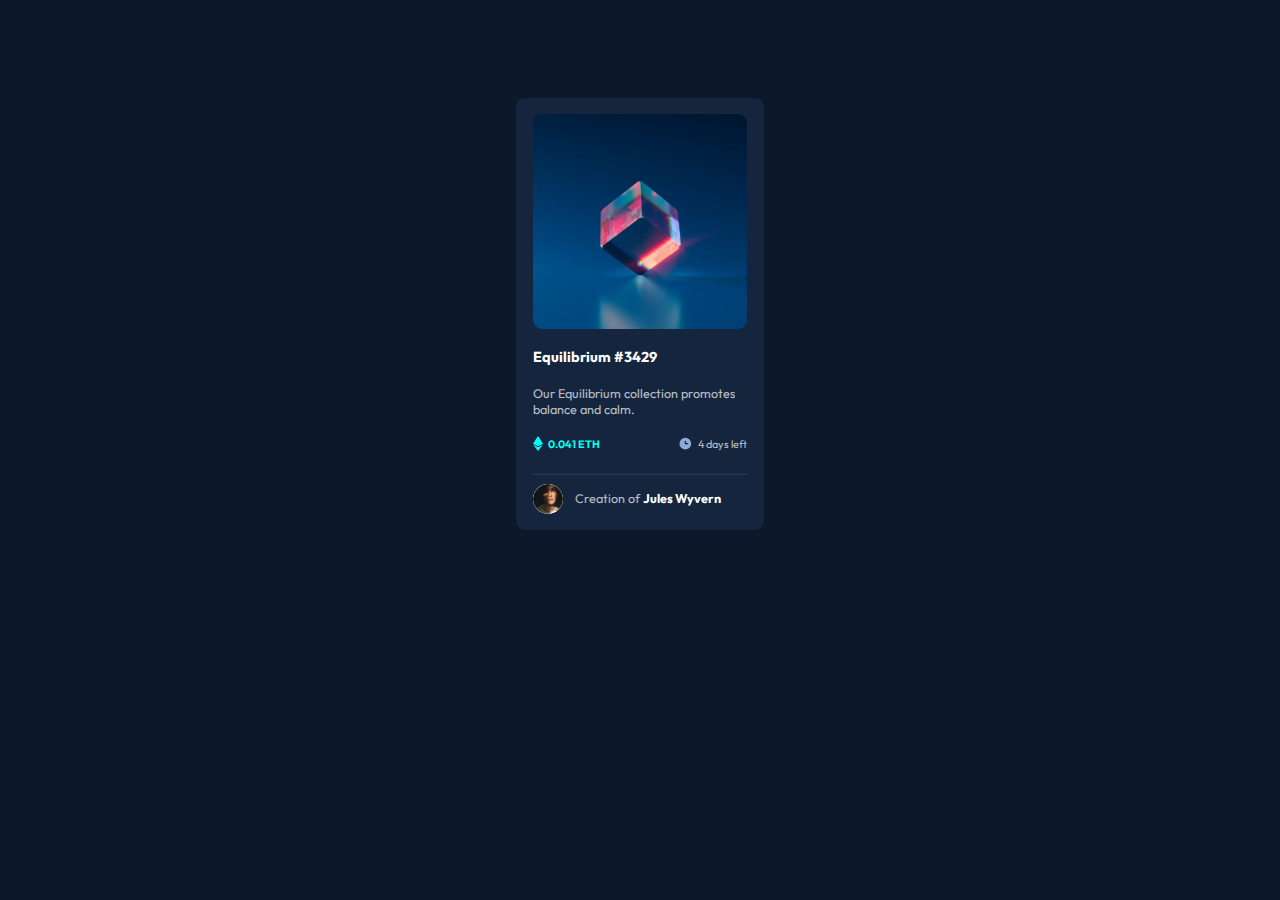
<file: index.html>
<!DOCTYPE html>
<html lang="en">
<head>
    <meta charset="UTF-8">
    <meta http-equiv="X-UA-Compatible" content="IE=edge">
    <meta name="viewport" content="width=device-width, initial-scale=1.0">
    <title>Ether</title>
    <link rel="stylesheet" href="crypto.css">
</head>
<body>
    <main class="container">
        <div class="image-box">
             <img class="crystal" src="images/image-equilibrium.jpg" alt="" >   
              <div class="overlay">
                <div><img id="eye" src="images/icon-view.svg" alt=""></div>
            </div></div>
          

        <div> <h4 id="equi">Equilibrium #3429</h4></div>
        <div class="text">
            <p id="para">Our Equilibrium collection promotes <br> balance and calm.</p>
        </div>

        <div class="info">
            <div class="ether">
                <img id="logeth" src="images/icon-ethereum.svg" alt="" width="10" height="15" >
                 <span class="price">0.041 ETH</span>
             </div>
     
             <div class="time">
                 <img id="logtime" src="images/icon-clock.svg" alt="" width="15" height="15" >
                 <span class="days">4 days left</span>
             </div>
        </div>
        <div class="line">
            <hr>
        </div>

        <footer>
            <div class="foot">
                <img id="avatar" src="images/image-avatar.png" alt="" width="30" height="30">
                <div class="down"> <span id="create">Creation of </span> <span id="jules">Jules Wyvern</span></div> 
            </div>
        </footer>

    </main>

    
</body>
</html>
</file>
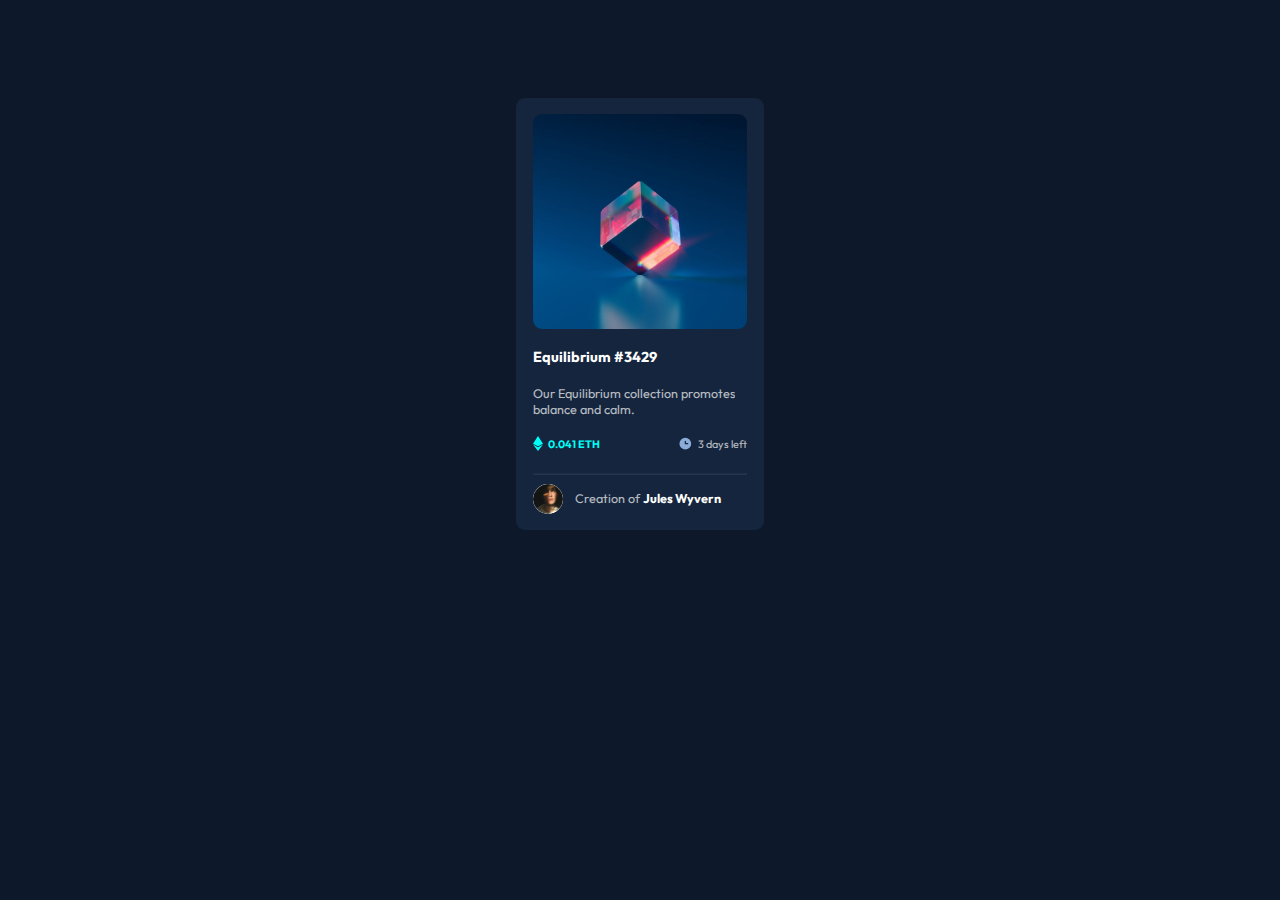
<file: crypto.html>
<!DOCTYPE html>
<html lang="en">
<head>
    <meta charset="UTF-8">
    <meta http-equiv="X-UA-Compatible" content="IE=edge">
    <meta name="viewport" content="width=device-width, initial-scale=1.0">
    <title>Ether</title>
    <link rel="stylesheet" href="crypto.css">
</head>
<body>
    <main class="container">
        <div class="image-box">
             <img class="crystal" src="images/image-equilibrium.jpg" alt="" >   
              <div class="overlay">
                <div><img id="eye" src="images/icon-view.svg" alt=""></div>
            </div></div>
          

        <div> <h4 id="equi">Equilibrium #3429</h4></div>
        <div class="text">
            <p id="para">Our Equilibrium collection promotes <br> balance and calm.</p>
        </div>

        <div class="info">
            <div class="ether">
                <img id="logeth" src="images/icon-ethereum.svg" alt="" width="10" height="15" >
                 <span class="price">0.041 ETH</span>
             </div>
     
             <div class="time">
                 <img id="logtime" src="images/icon-clock.svg" alt="" width="15" height="15" >
                 <span class="days">3 days left</span>
             </div>
        </div>
        <div class="line">
            <hr>
        </div>

        <footer>
            <div class="foot">
                <img id="avatar" src="images/image-avatar.png" alt="" width="30" height="30">
                <div class="down"> <span id="create">Creation of </span> <span id="jules">Jules Wyvern</span></div> 
            </div>
        </footer>

    </main>

    
</body>
</html>
</file>
<file: crypto.css>
@import url('https://fonts.googleapis.com/css2?family=Outfit:wght@100&display=swap');

body{
    box-sizing: border-box;
    display: flex;
    align-items: center;
    justify-content: center;
    font-size: 18px;
    font-family: 'Outfit', sans-serif;
    background-color: hsl(217, 54%, 11%)
    
    
    
}


.container{
   background-color: hsl(216, 50%, 16%);
    width:17%;
    padding: 0.9em;
    border-radius: 0.5em;
    margin-top: 5em;
   
}

.image-box{
    position: relative;

}

.crystal{
    max-width: 100%;
    display: block;
    border-radius: 0.5em;
}

.overlay{
    position: absolute;
    left: 0;
    right: 0;
    top: 0;
    bottom: 0;
    background-color: hsl(178, 100%, 50%);
    opacity: 75%;
    border-radius: 0.5em;
    display: none;
   
}

.image-box:hover .overlay{
    display: block;
    display: flex;
    align-items: center;
    justify-content: center; 
    cursor: pointer;
}

#eye{
    opacity: 100%;
}


#equi{
    color: white;
    font-weight: 700;
    cursor: pointer;
    font-size: 0.8em;
}

#equi:hover{
    color: hsl(178, 100%, 50%);
}

#para{
    font-size: 0.7em;
    font-weight: 400;
    opacity: 70%;
    color: white;
    padding-bottom: 0.5em;
}


.info{
    display: flex;
    font-size: 0.6em;
}

.ether{
    display: flex;
    
}

.price{
    color: hsl(178, 100%, 50%);
    padding-top: 0.1em;
    font-weight: 700;
}

#logeth{
    margin-right: 0.5em;
}


.days{
    color: white; 
    padding-top: 0.1em;
    font-weight: 400;
    opacity: 70%;
}

.time{
    margin-left: auto;
    display: flex;
}

#logtime{
    margin-right: 0.5em;
}

.line{
    margin-top: 1.2em;
}

hr{
    opacity: 8%;
}


footer{
    margin-top: 0.5em;
}

.foot{
    display: flex;
}

#avatar{
    margin-right: 0.7em;
    background-color: white;
    border-radius: 2em;
}

.down{
    margin-top: 0.5em;
    font-size: 0.7em;
    color: white;
}

#create{
    opacity: 70%;
}

#jules{
    font-weight: bold;
    
}

#jules:hover{
    color: hsl(178, 100%, 50%);
    cursor: pointer;
}


@media screen and (max-width: 768px) {
    .container{
        width: 70%;
    }
/* 
    .crystal{
        width: 90%;
    }
     */
}
</file>
